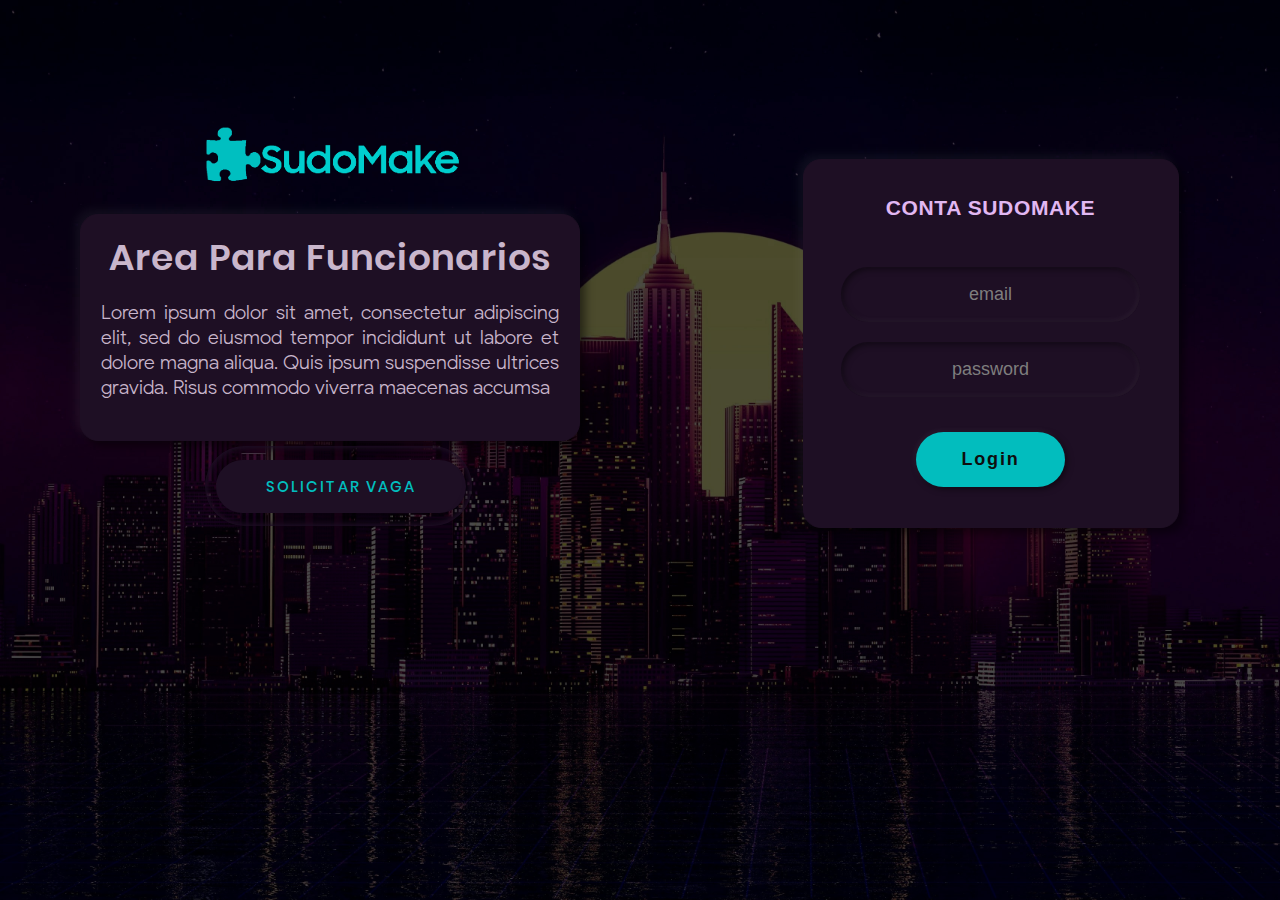
<file: login.html>
<!DOCTYPE html>
<html lang="pt">
    <head>
        <link rel="sortcut icon" href="icon.ico">
        <meta charset="UTF-8">
        <meta name="viewport" content="width=device-width, initial-scale=1.0">
        <meta http-equiv="X-UA-Compatible" content="ie=edge">
        <title>SudoMake | Login</title>
            <!----------Fontawesome------------>
        <link rel="stylesheet" href="css/Fontawesome.css">
        <link rel="stylesheet" type="text/css" href="css/style-login.css">
    </head>
    <body>
        <section>
            <div class="container">
                <div class="logo">
                    <a href="index.html"> <img src="css/img/logo.png" alt="SudoMake"></a>
                </div>
                <div class="text-area">
                    <h2>Area para funcionarios</h2>
                    <p>Lorem ipsum dolor sit amet, consectetur adipiscing elit, 
                        sed do eiusmod tempor incididunt ut labore et dolore magna aliqua.
                        Quis ipsum suspendisse ultrices gravida. Risus commodo viverra maecenas
                        accumsa</p>
                    <a href="#" class="text-btn">Solicitar Vaga</a>
                </div>
                <div class="form">
                    <h3>conta sudoMake</h3>
                    <div class="input">
                        <div class="inputBox">
                            <input type="text" name="" placeholder="email">
                        </div>
                        <div class="inputBox">
                            <input type="password" name="" placeholder="password">
                        </div>
                        <div class="inputBox">
                            <input type="submit" name="" value="Login">
                        </div>
                    </div>
                </div>
            </div>
        </section>
    </body>
</html>
</file>
<file: css/style-login.css>
@font-face {
	font-family: "SolidSans";
	src: url("SolidSans.ttf");
}
@font-face {
	font-family: "Product Sans Light";
	src: url("ProductSans-Light.ttf");
}
@font-face {
	font-family: "Poppins SemiBold";
	src: url("Poppins-SemiBold.ttf");
}
@font-face {
	font-family: "Forvertz Italic";
	src: url("Forvertz-Italic.ttf");
}
@font-face {
	font-family: "Poppins Medium";
	src: url("Poppins-Medium.ttf");
}
*{
    margin: 0;
    padding: 0;
    box-sizing: border-box;
    font-style: normal;
}
body{
    margin: 0;
    padding: 0;
    background: #0e0e0e;
    font-family: 'Product Sans Light';
    font-weight: 400;
}
::-webkit-input-placeholder{
    color: #7e7e7e;
}
section{
    position: relative;
    width: 100%;
    height: 100vh;
    background-image: url(img/ab2.jpg);
    position: absolute;
    top: 0;
    left: 0;
    width: 100%;
    height: 100%;
    -webkit-background-size: cover;
    background-size: cover;
    z-index: -1;
}
.container{
    padding-left: 15px;
    padding-right: 15px;
    margin-left: auto;
    margin-right: auto;
    display: block;
    position: absolute;
} 
section .container .logo{
    position: relative;
    margin-left: 180px;
    top: 120px;
}
.text-area{
    position: relative;
    min-height: 2px;
    top: 140px;
    left: 65px;
    width: 40%;
    float: left;
}      
.container .text-area{
    margin: 0;
    background: #1e0f24;
    border: 1px solid #1e0f24;
    box-shadow: -5px -5px 10px rgba(255,255,255,0.05), 5px 5px 10px rgba(0,0,0,0.5);   
    border-radius: 18px;  
}
.container .text-area {
    float: left;
    height: auto;
}
.container .text-area h2{
    margin-bottom: 15px;
    color: #c9b6cc;
    font-weight: bold;
    font-size: 36px;
    letter-spacing: 0.03em;
    line-height: 55px;
    font-family: 'Poppins SemiBold';
    text-transform: capitalize;
    text-align: center;
    margin-top: 15px;
}
.container .text-area p{
    margin-bottom: 40px;
    margin-left: 20px;
    margin-right: 20px;
    font-size: 20px;
    line-height: 25px;
    color: #c9b6cc;
    font-family: 'Product Sans Light';  
    text-align: justify;
}
.container .text-btn{
    position: absolute;
    display: inline-block;
    background: #1e0f24;
    color: #02bdbe;
    font-size: 15px;
    letter-spacing: 0.13em;
    border-radius: 50px;
    padding: 15px 50px;
    font-weight: 590;
    font-family: 'Poppins Medium';
    text-transform: uppercase;
    transition: all 0.1s ease;
    text-decoration: none;
    margin-left: 135px;
    margin-top: 20px;  
}
.text-btn:hover{
    color: #02bdbe;
    background: #0e0e0e;
    transition: 0.35s;
    box-shadow: -2px -2px 6px rgba(255,255,255,0.05), 
                 2px 2px 6px rgba(0,0,0,0.5);        
}
.text-btn:before{
    position:absolute;
    content: "";
    box-shadow:inset -2px -2px 6px #1e0f24, inset 2px 2px 6px #1e0f24;    
    width: 267px;
    height: 80px;
    overflow: hidden;
    top: -14px;
    left: -11px;
    border-radius: 50px;             
}       
.form{
    position: relative;
    top: 85px;
    width: 376px;
    background: #1e0f24;
    left: 23%;
    border: 1px solid #1e0f24;
    box-shadow: -5px -5px 10px rgba(255,255,255,0.05), 5px 5px 10px rgba(0,0,0,0.5);
    float: left;   
    border-radius: 18px;          
}
section .form{
    margin: 0;
}   
.container .form h3{
    margin-top: 13px;
    color: #e1b7f2;
    font-family: 'open sans',sans-serif;
    font-size: 21px;
    letter-spacing: 0.03em;
    text-align: center;
    line-height: 70px;
    text-transform: uppercase;
}
.container .form .input .inputBox input{
    width: 80%;
    height: 55px;
    text-align: center;
    background: #1e0f24;
    border: none;
    outline: none;
    border-radius: 50px;
    padding: 5px 15px;
    font-size: 18px;
    color: #d192eb;
    box-shadow: inset -2px -2px 6px rgba(255,255,255,0.05), 
                inset 2px 2px 6px rgba(0,0,0,0.5);
}
.container .form .input{
    text-align: center;
    margin-top: 24px;
}
.container .form .input .inputBox{
    margin-top: 20px;
}
.form .input .inputBox input[type="submit"]{
    width: 40%;
    margin-top: 15px;
    background: #02bdbe;
    color: #0e0e0e;
    cursor: pointer;
    letter-spacing: 0.1em;
    border-radius: 50px;
    font-family: 'open sans',sans-serif;
    font-weight: bold;
    box-shadow: -2px -2px 6px rgba(255,255,255,0.05), 2px 2px 6px rgba(0,0,0,0.5);
    margin-bottom: 40px;
}       
.form .input .inputBox input[type="submit"]:active{
    color: #02bdbe;
    background: #1e0f24;
    margin-top: 15px;
}

/*********RESPNSIVE-------*********/
        
@media screen and (max-width:1140px){
    .text-area{
        width: 80%;
        left: 70px;
    }
    .container .text-area{
        padding: 20px 40px;
    }
    .container .text-btn:before{
        display: none;
    }    
    .form{
        left: 298px;
        top:200px
    }
}
@media screen and (max-width:900px){
    .form{
        left: 200px;
        top:200px
    }
}

@media screen and (max-width:768px){ 
    section .container .logo{
        margin-left: 150px;
    }
    .text-area{
        width: 80%;
        left: 30px;
      
    }
    .container .text-area{
        padding: 20px 40px;
    }
    .container .text-btn:before{
        display: none;
    }
    .form{
        left: 100px;
        top: 200px;
    }
    .container .text-btn{
        position: absolute;
        display: inline-block;
        background: #1e0f24;
        color: #02bdbe;
        font-size: 15px;
        letter-spacing: 0.13em;
        border-radius: 50px;
        padding: 10px 30px;
        font-weight: 590;
        font-family: 'Poppins Medium';
        text-transform: uppercase;
        transition: all 0.1s ease;
        text-decoration: none;
        margin-left: 110px;
        margin-top: 25px;  
    }
}
@media screen and (max-width:599px){ 
    .text-area{
        width: 80%;
        left: 39px;
    }
    .container .text-area{
        padding: 20px 40px;
        top: 40px;
    }
    .container .text-btn:before{
        display: none;
    }
    .form
    {
        left: 39px;
        top:100px
    }
    section .container .logo{
        margin-left: 100px;
        top: 20px;
    }
    .container .text-btn{
        position: absolute;
        display: inline-block;
        background: #1e0f24;
        color: #02bdbe;
        font-size: 15px;
        letter-spacing: 0.13em;
        border-radius: 50px;
        padding: 10px 30px;
        font-weight: 590;
        font-family: 'Poppins Medium';
        text-transform: uppercase;
        transition: all 0.1s ease;
        text-decoration: none;
        margin-left: 14px;
        margin-top: 25px;  
    }
}       
@media screen and (max-width:420px){ 
    .container .text-area h2{
        font-size: 26px;
        line-height: 35px;
    }
    .text-area{
        width: 80%;
        left: 30px;
        top: 40px;
    }
    .container .text-area{
        padding: 20px 40px;
    }
    .container .text-area p{
        font-size: 15px;
    }
    .container .text-btn:before{
        display: none;
    }
    .form{
        left: 10px;
        top:100px;
    }
    section .container .logo{
        margin-left: 40px;
        top: 20px;
    }
    .container .text-btn{
        position: absolute;
        display: inline-block;
        background: #1e0f24;
        color: #02bdbe;
        font-size: 15px;
        letter-spacing: 0.13em;
        border-radius: 50px;
        padding: 10px 30px;
        font-weight: 590;
        font-family: 'Poppins Medium';
        text-transform: uppercase;
        transition: all 0.1s ease;
        text-decoration: none;
        margin-left: -30px;
        margin-top: 25px;  
    }
}
@media screen and (max-width:375px){ 
    .text-area{
        width: 80%;
        left: 39px;
        top: 40px;
    }
    .container .text-area{
        padding: 20px 40px;
    }
    .container .text-btn:before{
        display: none;
    }
    .form{
        left: -20px;
        top: 100px
    }
    section .container .logo{
        margin-left: 40px;
        top: 20px;
    }
    .container .text-btn{
        position: absolute;
        display: inline-block;
        background: #1e0f24;
        color: #02bdbe;
        font-size: 15px;
        letter-spacing: 0.13em;
        border-radius: 50px;
        padding: 10px 30px;
        font-weight: 590;
        font-family: 'Poppins Medium';
        text-transform: uppercase;
        transition: all 0.1s ease;
        text-decoration: none;
        margin-left: -60px;
        margin-top: 25px;  
    }
}
</file>
